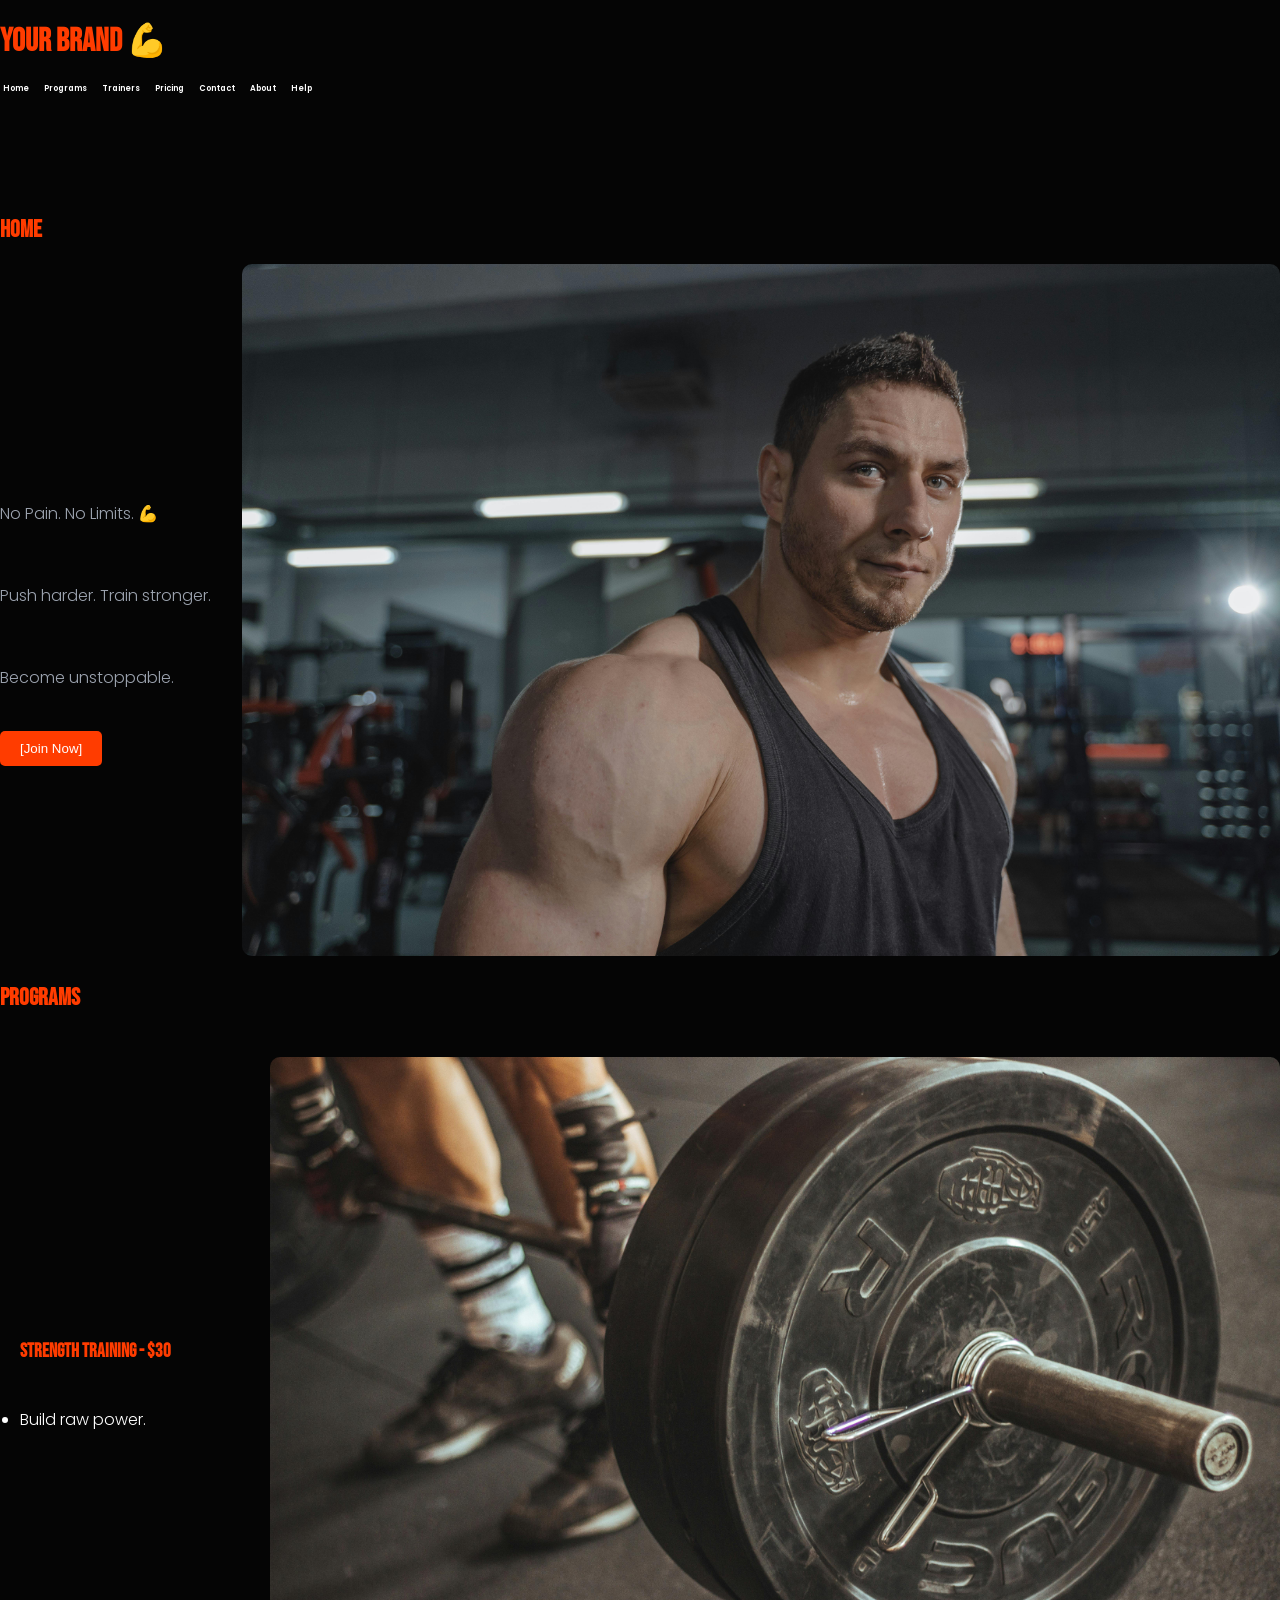
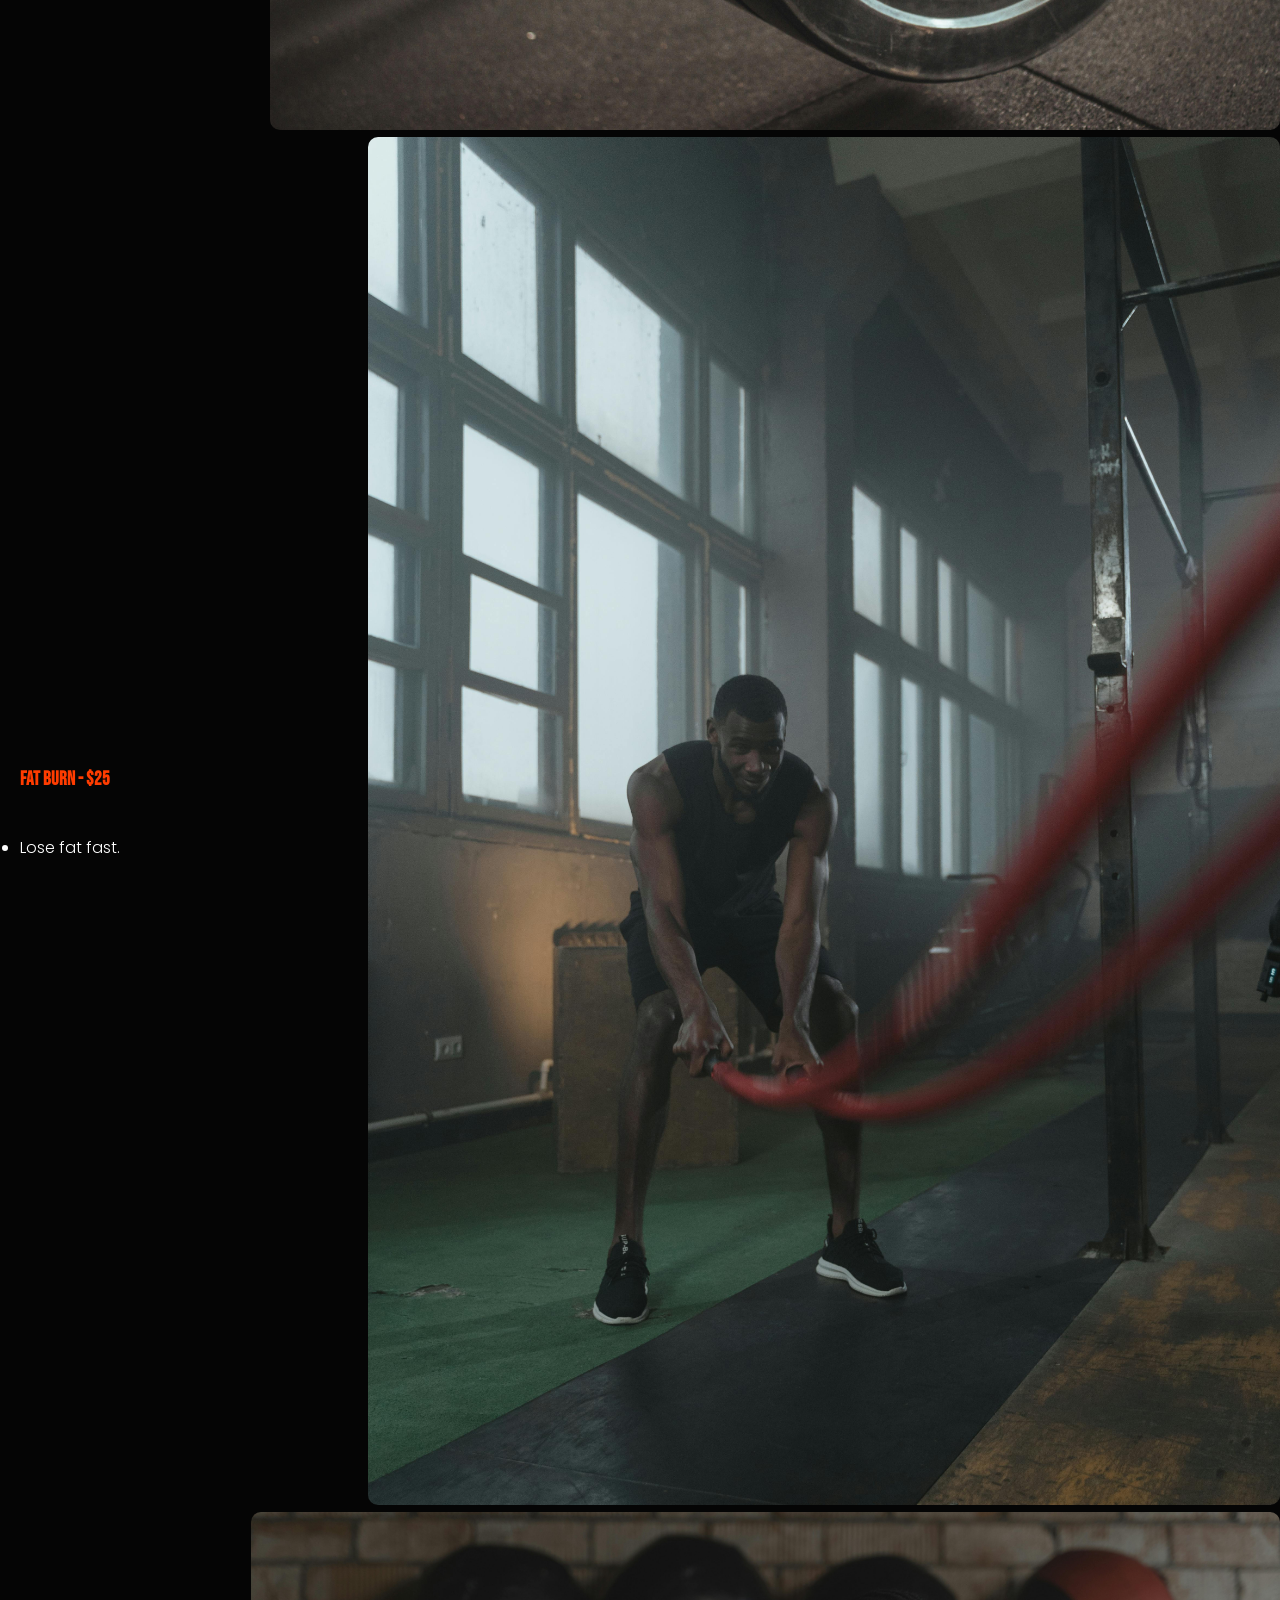
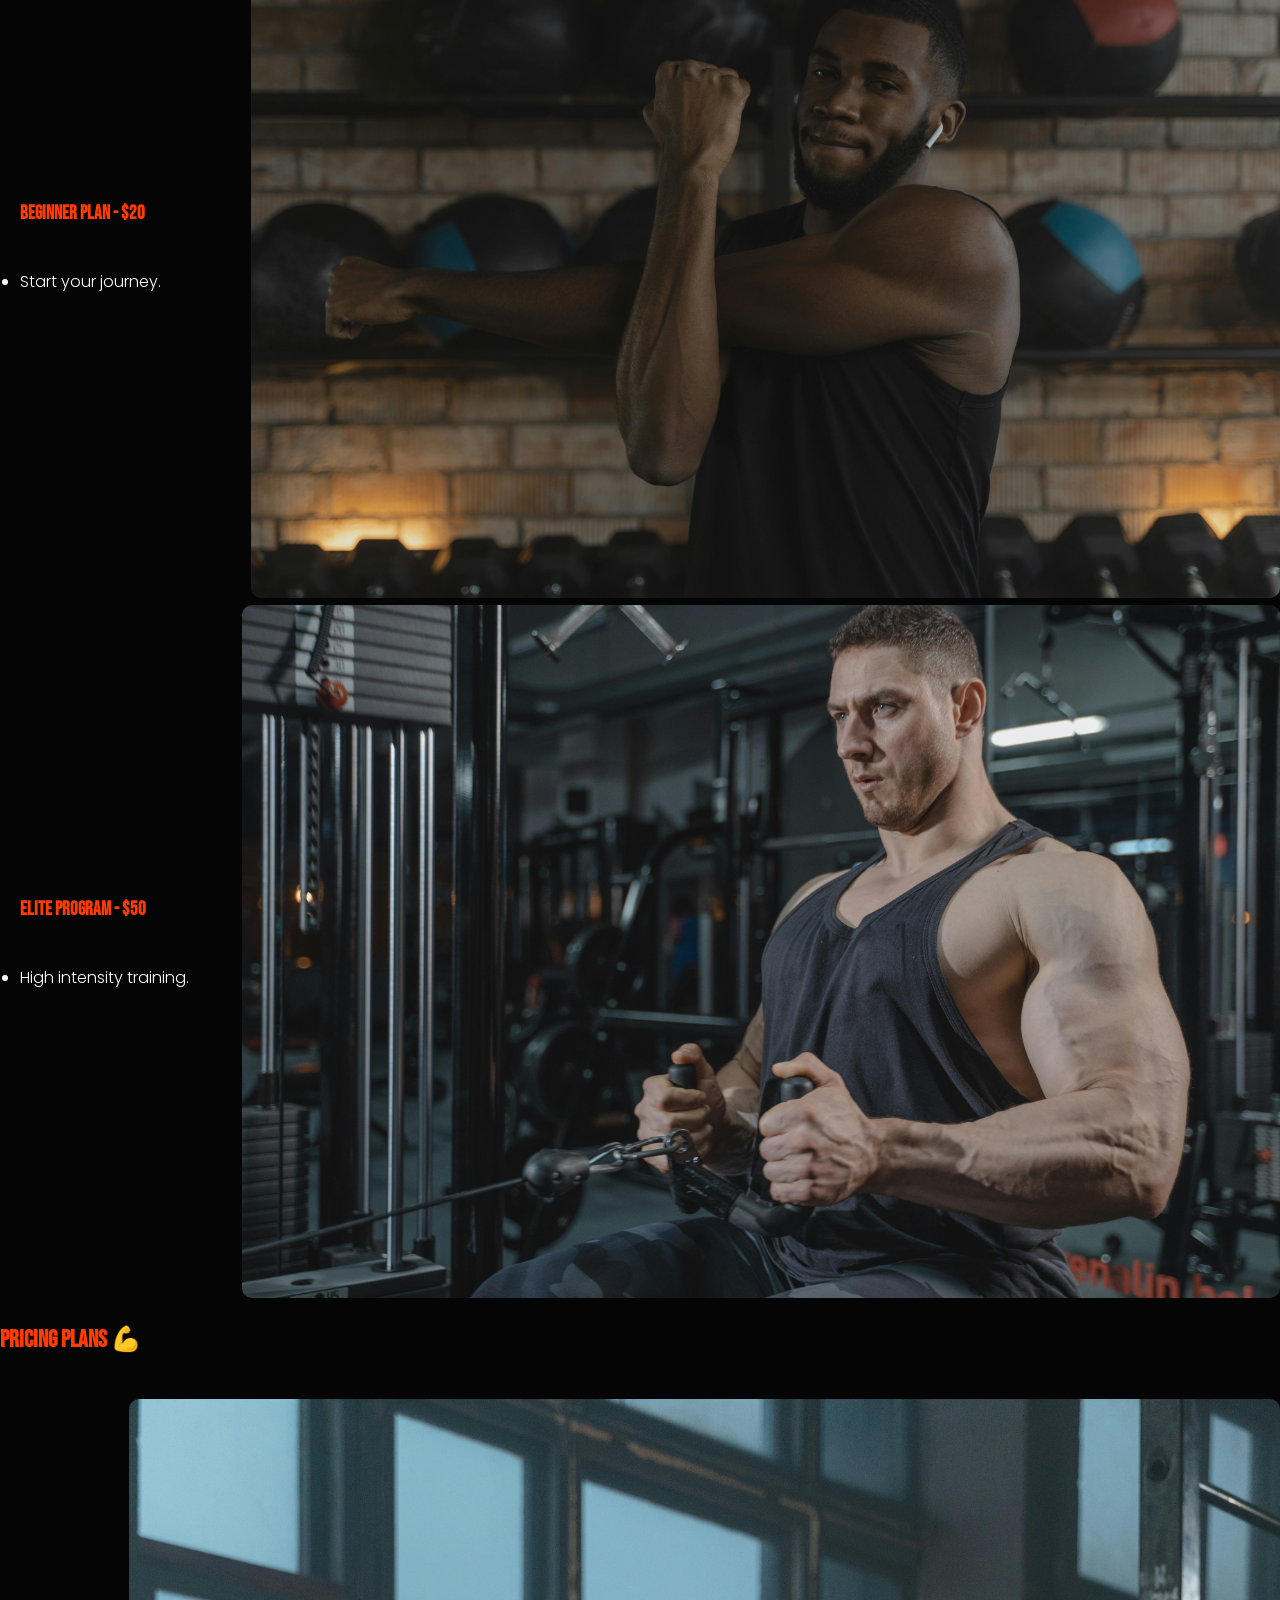
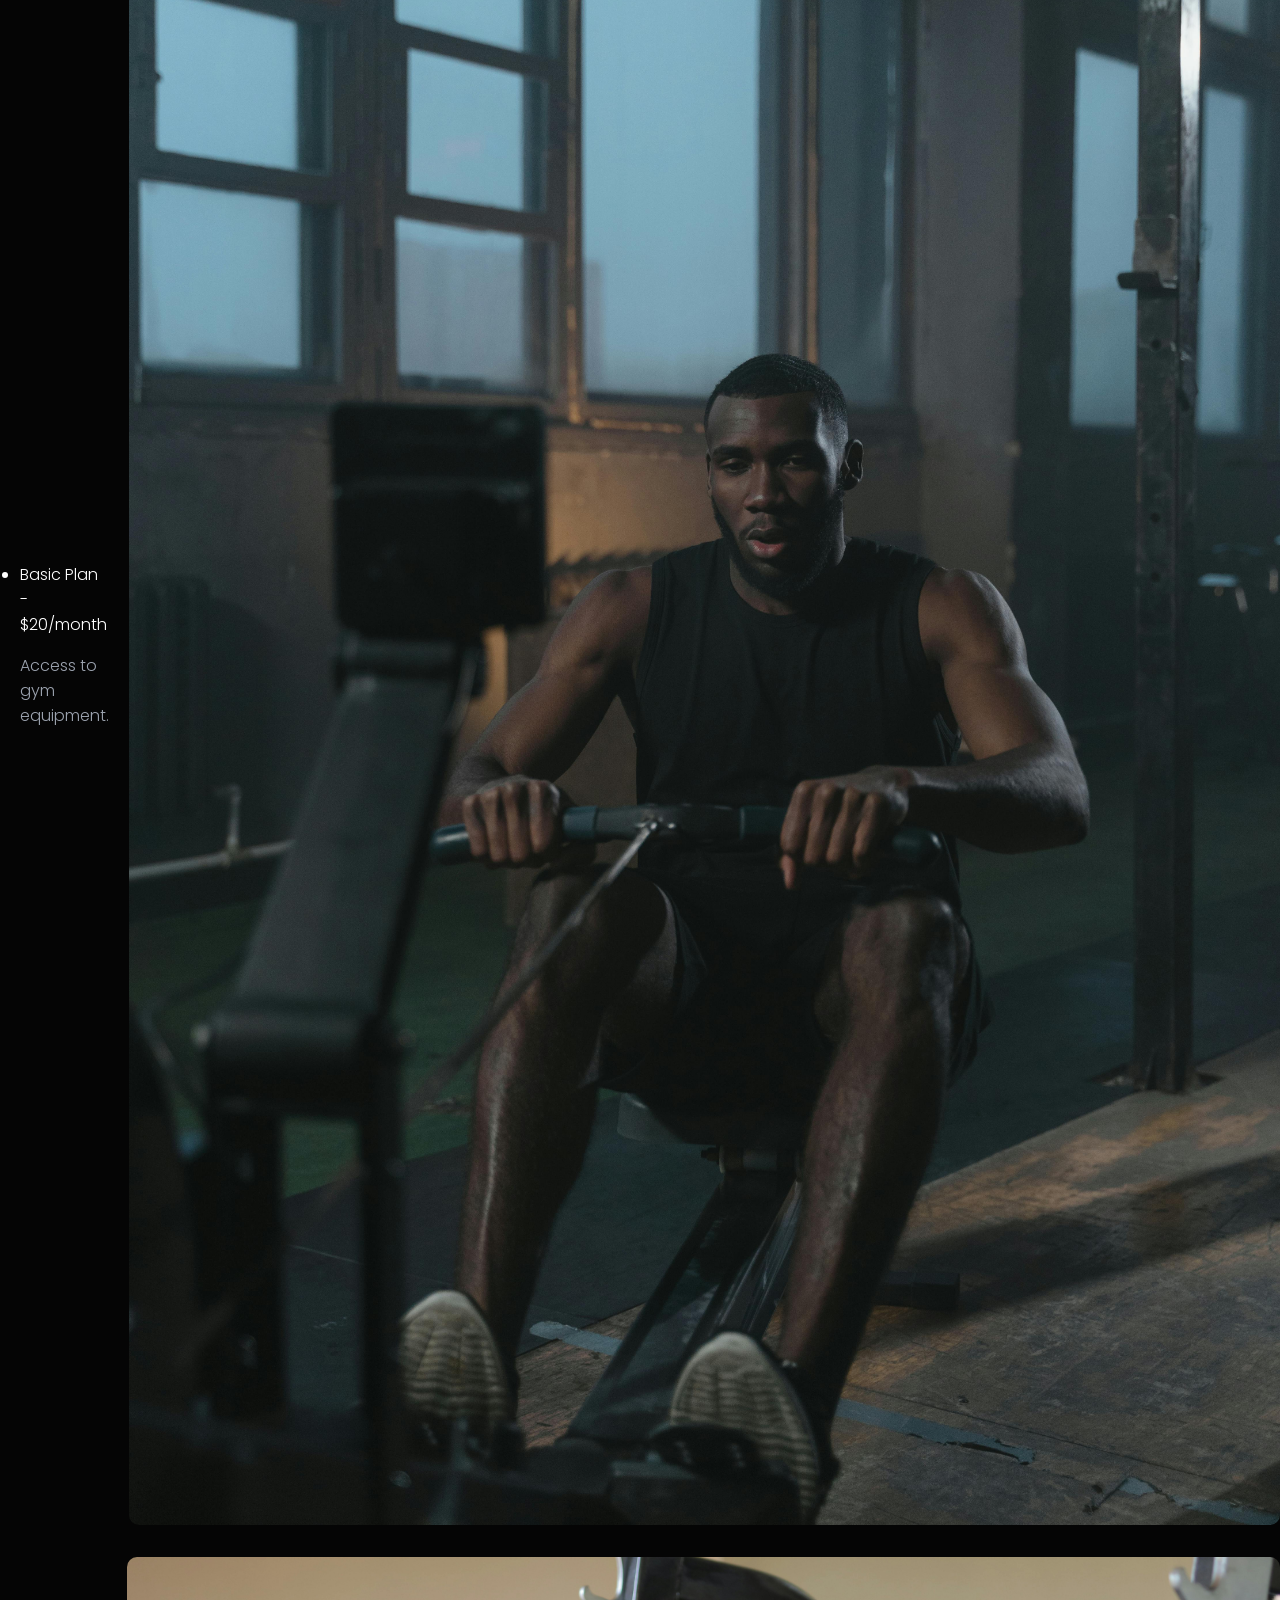
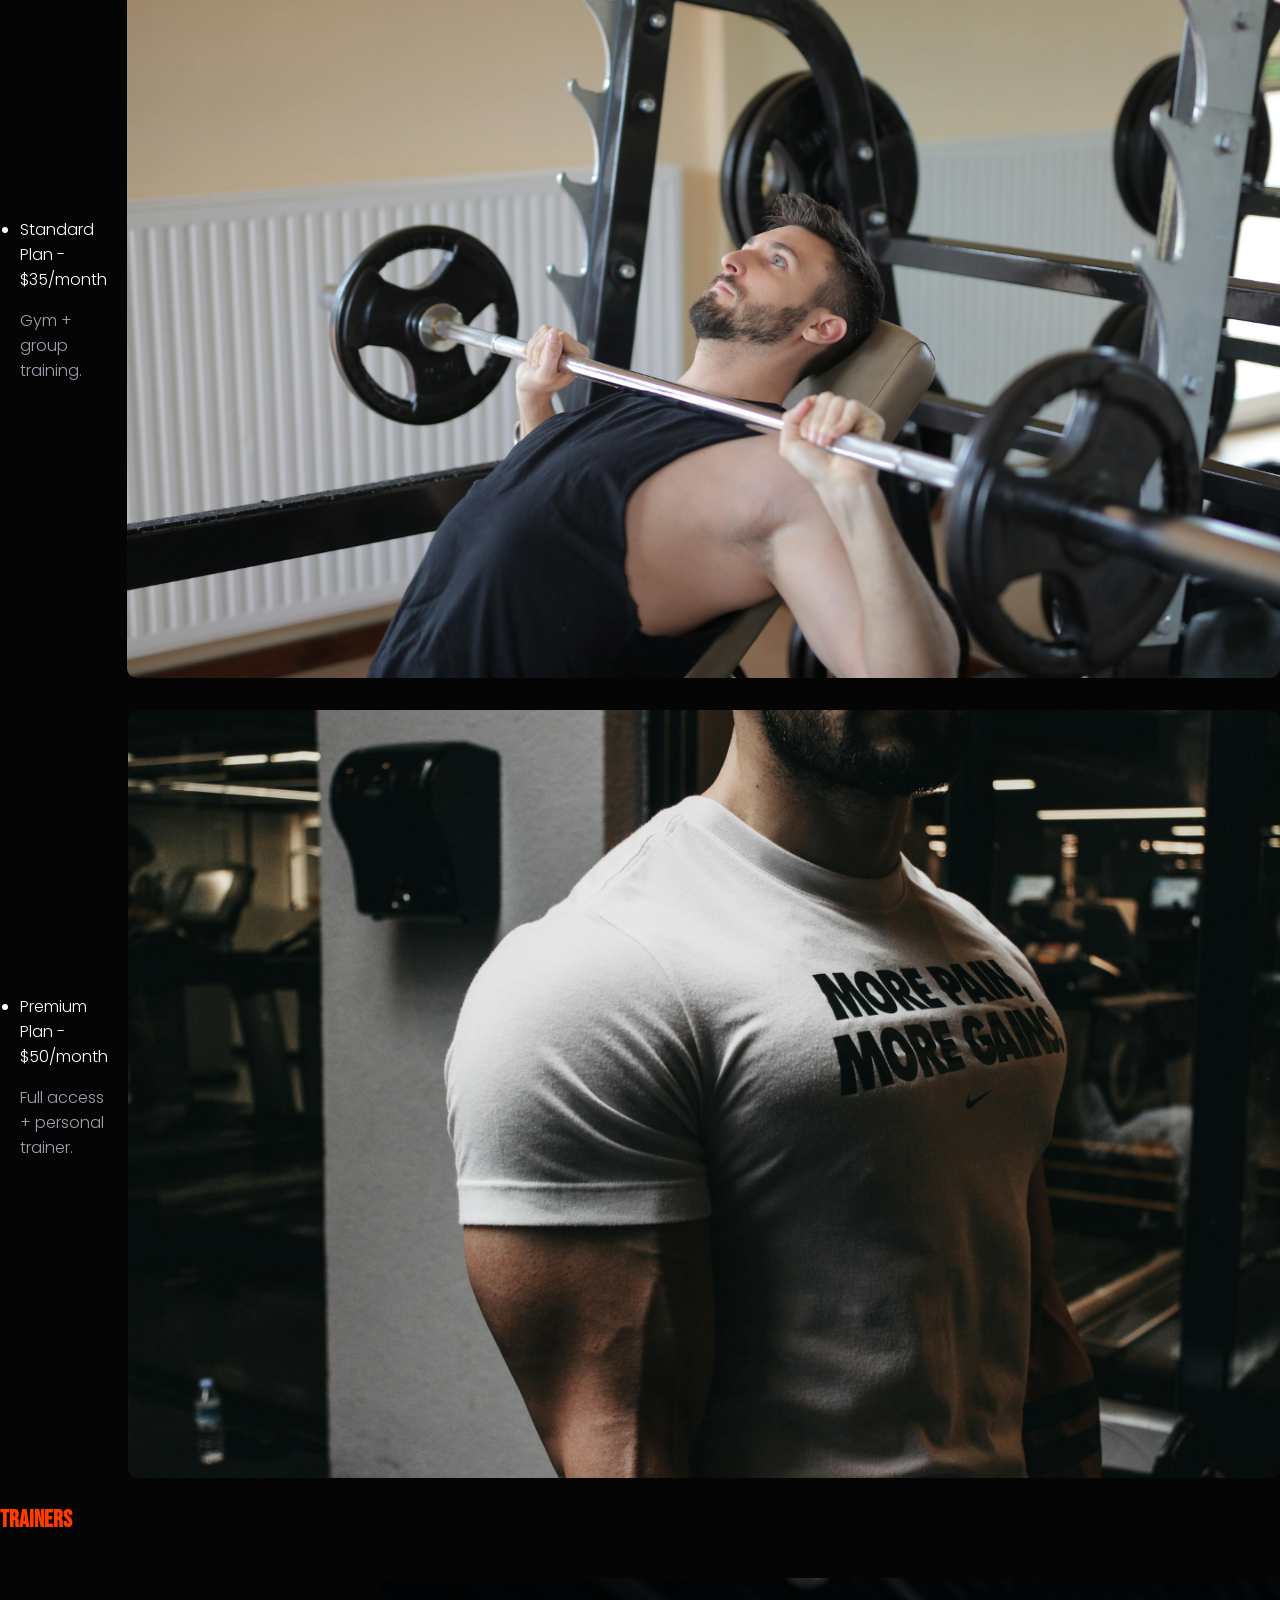
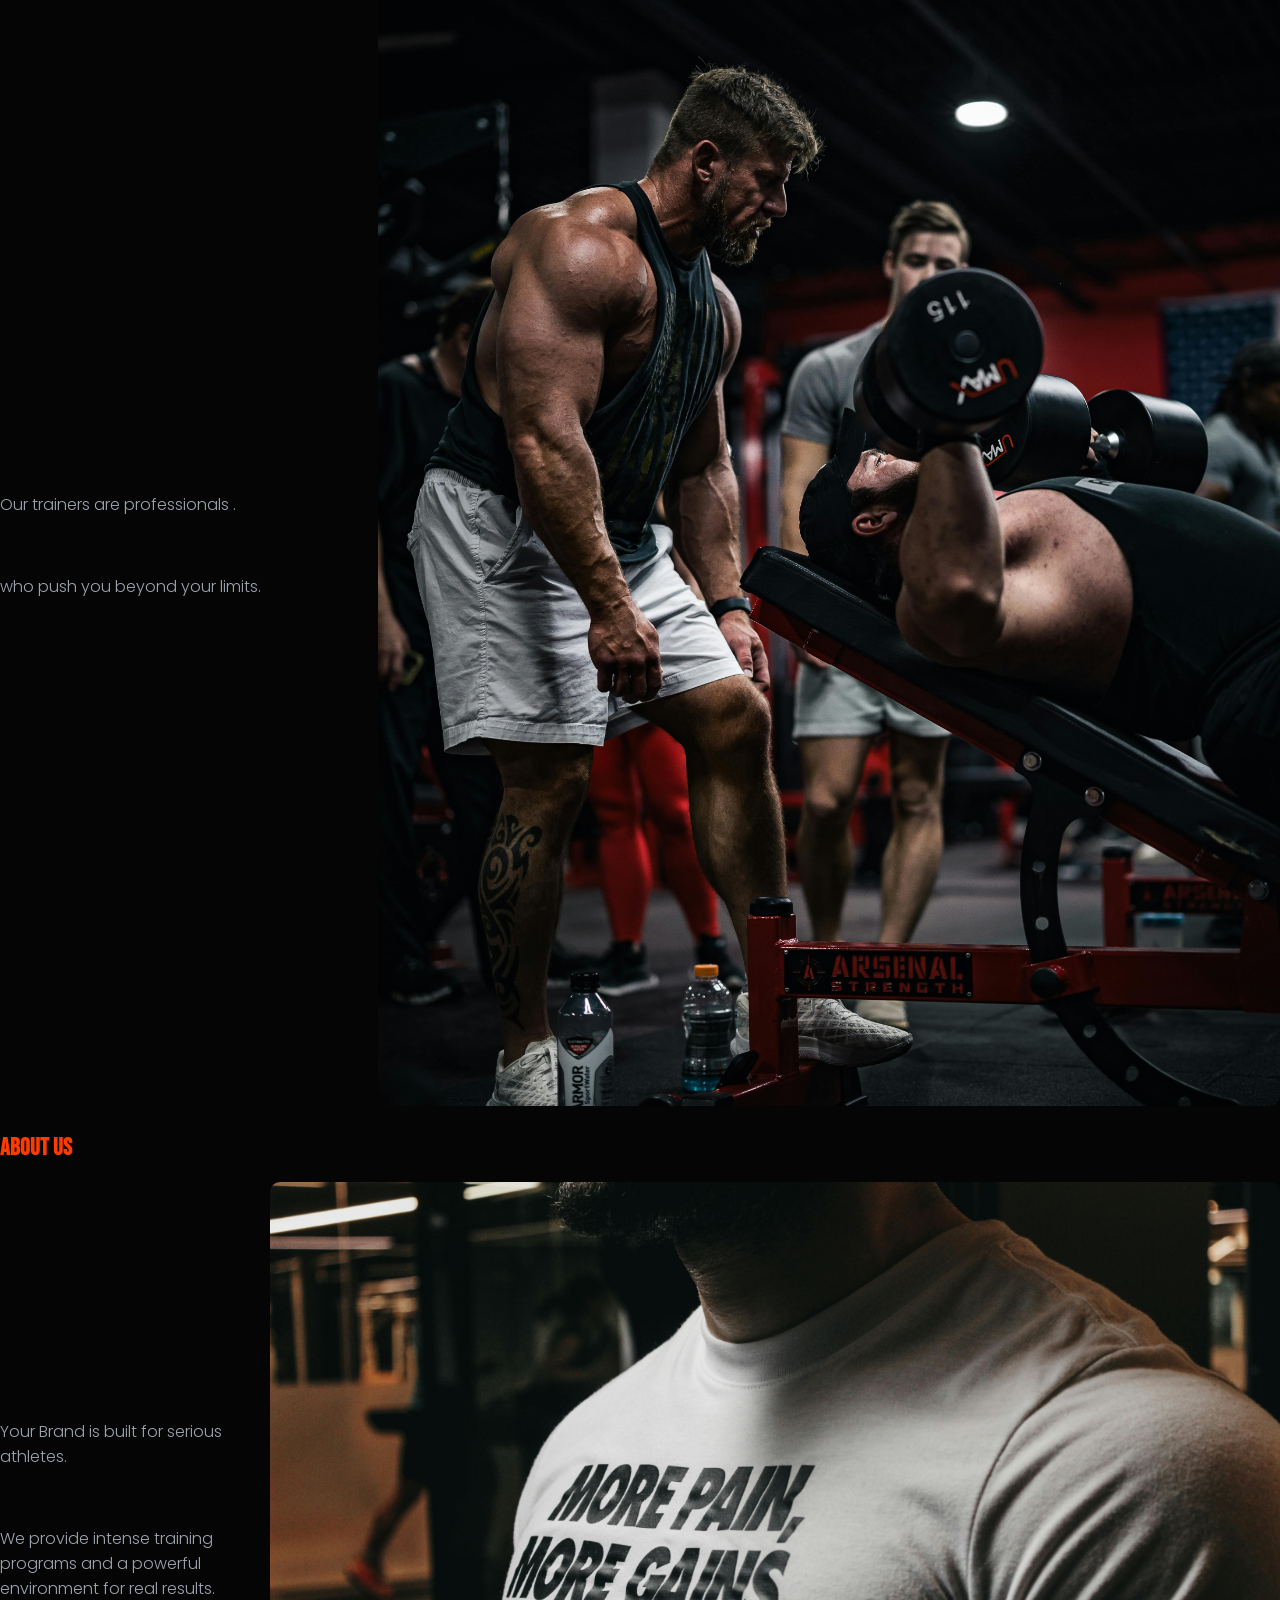
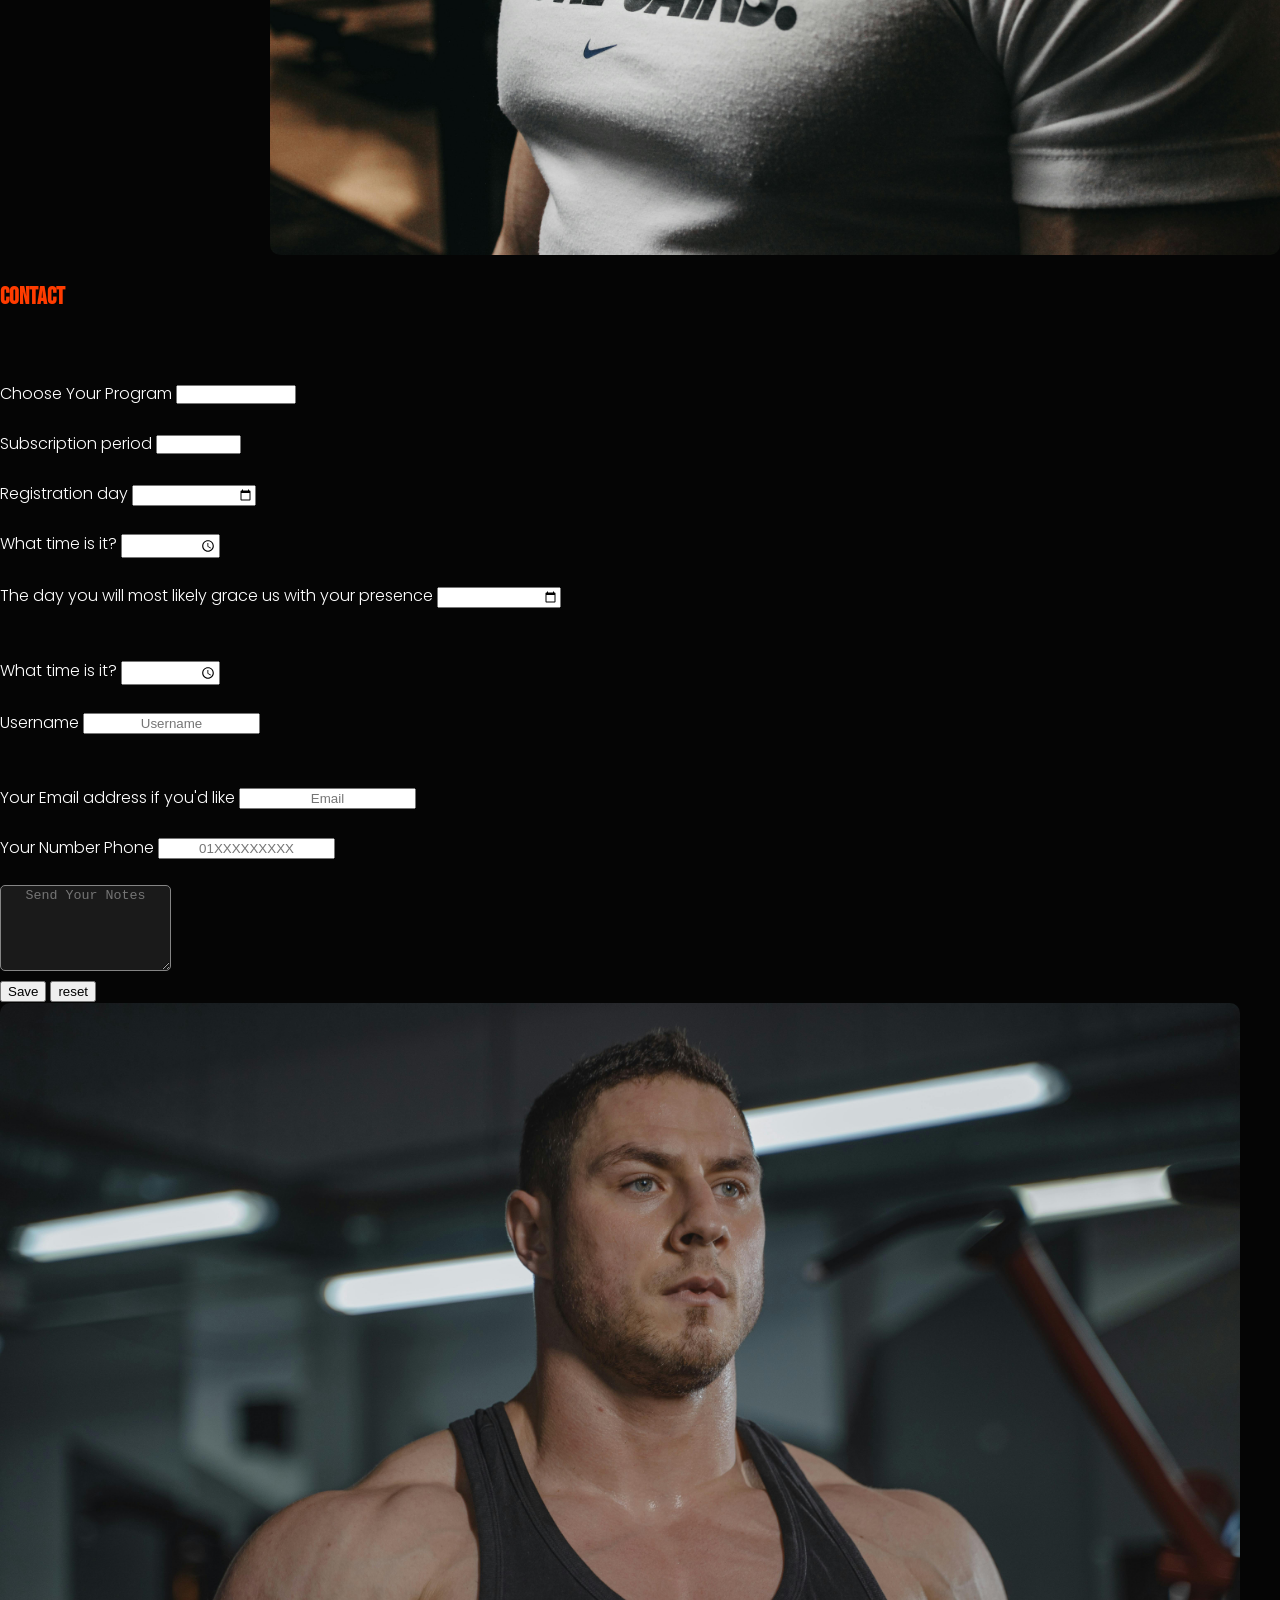
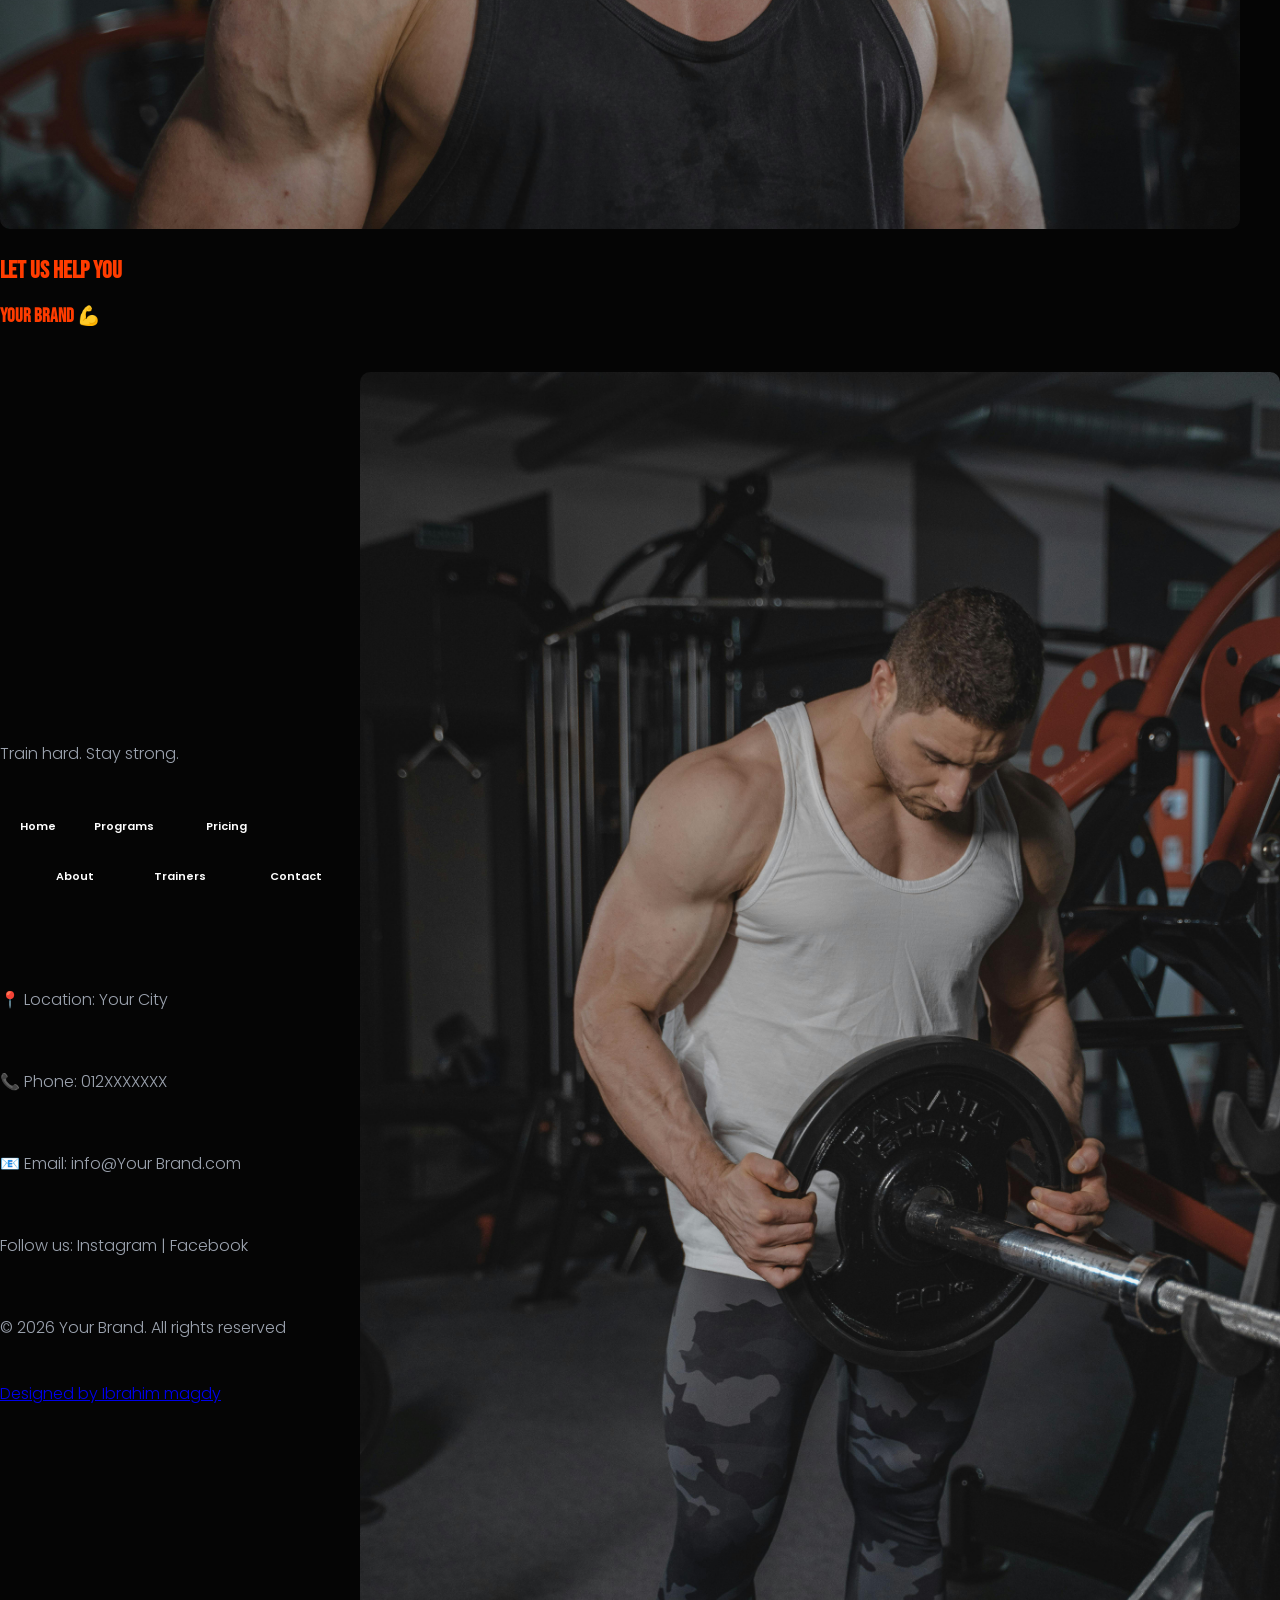
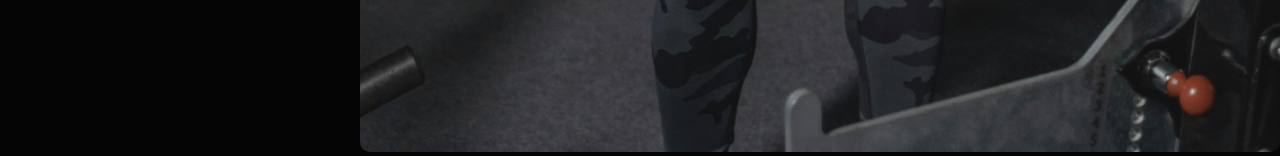
<file: index.html>
<!DOCTYPE html>
<html lang="en">

<head>
    <meta charset="UTF-8">
    <meta name="viewport" content="width=device-width, initial-scale=1.0">
    <link rel="preconnect" href="https://fonts.googleapis.com">
    <link rel="preconnect" href="https://fonts.gstatic.com" crossorigin>
    <link
        href="https://fonts.googleapis.com/css2?family=Bebas+Neue&family=Inter:ital,opsz,wght@0,14..32,100..900;1,14..32,100..900&family=Open+Sans:ital,wght@0,300..800;1,300..800&family=Playfair+Display:ital,wght@0,400..900;1,400..900&family=Poppins:ital,wght@0,100;0,200;0,300;0,400;0,500;0,600;0,700;0,800;0,900;1,100;1,200;1,300;1,400;1,500;1,600;1,700;1,800;1,900&family=Roboto:ital,wght@0,100..900;1,100..900&display=swap"
        rel="stylesheet">
    <link rel="preconnect" href="https://fonts.googleapis.com">
    <link rel="preconnect" href="https://fonts.gstatic.com" crossorigin>
    <link
        href="https://fonts.googleapis.com/css2?family=Bebas+Neue&family=Inter:ital,opsz,wght@0,14..32,100..900;1,14..32,100..900&family=Open+Sans:ital,wght@0,300..800;1,300..800&family=Playfair+Display:ital,wght@0,400..900;1,400..900&family=Poppins:ital,wght@0,100;0,200;0,300;0,400;0,500;0,600;0,700;0,800;0,900;1,100;1,200;1,300;1,400;1,500;1,600;1,700;1,800;1,900&family=Roboto:ital,wght@0,100..900;1,100..900&display=swap"
        rel="stylesheet">
    <script src="script.js" defer></script>
    <link rel="stylesheet" href="Your Brand.css">

    <title>Your Brand</title>

</head>

<body>

    <header>

        <h1 class="logo">Your Brand 💪</h1>


        <ul class="box">

            <li><a href="#Home" class="He">Home</a></li>

            <li><a href="#Programs">Programs</a></li>

            <li><a href="#Trainers">Trainers</a></li>

            <li><a href="#Pricing">Pricing</a></li>

            <li><a href="#Contact">Contact</a></li>

            <li><a href="#About">About</a></li>

            <li><a href="#Help">Help</a></li>


        </ul>

    </header>

    <section>

        <h2 id="Home">Home</h2>
        <div class="flex">
            <div class="text">
                <br>
                <p>No Pain. No Limits. 💪
                </p>
                <br>
                <p>Push harder. Train stronger.
                </p>
                <br>
                <p>Become unstoppable.
                </p>
                <br>
                <a href="#Programs"><button>[Join Now]</button></a>
                <br>
            </div>
            <div>
                <img src="pexels-tima-miroshnichenko-5327457.jpg" alt="Man trains">
            </div>
        </div>

    </section>

    <section>

        <h2 id="Programs">Programs</h2>

        <br>
        <div class="flex">
            <div class="text">
                <ul>
                    <h3>Strength Training - $30
                    </h3>
                    <br>
                    <li>Build raw power.
                    </li>
                    <br>

                </ul>
            </div>
            <div>
                <img src="pexels-victorfreitas-949128.jpg" alt="Man trains">
            </div>
        </div>

    </section>

    <section>

        <div class="flex">
            <div class="text">
                <ul>
                    <h3>Fat Burn - $25
                    </h3>
                    <br>
                    <li>Lose fat fast.
                    </li>
                    <br>

                </ul>
            </div>
            <div>
                <img src="pexels-tima-miroshnichenko-6388456.jpg" alt="Man trains">
            </div>
        </div>
    </section>

    <section>

        <div class="flex">
            <div class="text">
                <ul>
                    <h3>Beginner Plan - $20
                    </h3>
                    <br>
                    <li>Start your journey.
                    </li>
                    <br>

                </ul>
            </div>
            <div>
                <img src="pexels-tima-miroshnichenko-6389501.jpg" alt="Man trains">
            </div>
        </div>

    </section>

    <section>

        <div class="flex">
            <div class="text">
                <ul>
                    <h3>Elite Program - $50
                    </h3>
                    <br>
                    <li>High intensity training.</li>
                    <br>


                </ul>
            </div>
            <div>
                <img src="pexels-tima-miroshnichenko-5327511.jpg" alt="Man Trains">
            </div>
        </div>


    </section>


    <section>

        <h2 id="Pricing">Pricing Plans 💪</h2>
        <br>

        <div class="flex">
            <ul>

                <div class="text">
                    <div class="Card">
                        <li>Basic Plan - $20/month
                        </li>
                        <p>Access to gym equipment.
                        </p>
                    </div>
                </div>
                <br>

            </ul>

            <div>
                <img src="pexels-tima-miroshnichenko-6389078.jpg" alt="Fit man">
            </div>

        </div>

        <br>

    </section>


    <section>

        <div class="flex">
            <ul>
                <div class="text">
                    <div class="Card">
                        <li>Standard Plan - $35/month
                        </li>
                        <p>Gym + group training.
                        </p>
                    </div>
                </div>
                <br>

            </ul>

            <div>
                <img src="pexels-olly-3916762.jpg" alt="Fit man">
            </div>

        </div>

        <br>
    </section>

    <section>

        <div class="flex">
            <ul>
                <div class="text">
                    <div class="Card">
                        <li>Premium Plan - $50/month
                        </li>
                        <p>Full access + personal trainer.</p>
                    </div>
                </div>
                <br>

            </ul>

            <div>
                <img src="pexels-dogu-tuncer-339534179-15917306.jpg" alt="Fit man">
            </div>

        </div>


    </section>


    <section>

        <h2 id="Trainers">Trainers</h2>
        <br>
        <div class="flex">
            <div class="text">
                <p>Our trainers are professionals
                    .</p>
                <br>
                <p>who push you beyond your limits.</p>
            </div>
            <br>
            <div>
                <img src="pexels-marcuschanmedia-20379190.jpg" alt="trainer">
            </div>
        </div>



    </section>

    <section>

        <h2 id="About">About Us</h2>

        <div class="flex">

            <div class="text">

                <p>Your Brand is built for serious athletes.
                </p>
                <br>
                <p>We provide intense training programs
                    and a powerful environment for real results.</p>
                <br>

            </div>

            <div>

                <img src="pexels-dogu-tuncer-339534179-15917309.jpg" alt="Man trains">

            </div>

        </div>


    </section>

    <section>

        <h2 id="Contact">Contact</h2>
        <br>
        <br>

        <form id="form">


            <div class="flex">


                <div class="text">

                    <div>
                        <label>Choose Your Program</label>
                        <select id="Program" name="Programs">

                            <option value="20">Basic</option>
                            <option value="35">Standard</option>
                            <option value="50">Premium</option>
                            <option value="50">Elite Program</option>
                            <option value="30">Strength training</option>
                            <option value="25">Fat Burn</option>
                            <option value="20">Beginner</option>

                        </select>

                    </div>

                    <div>

                        <br>

                        <label>Subscription period</label>
                        <select id="duration">
                            <option value="1">1 Month</option>
                            <option value="3">3 Months</option>
                            <option value="12">12 Months</option>
                        </select>

                    </div>

                    <br>

                    <div>

                        <label>Registration day</label>
                        <input type="date" name="date" required class="date">
                        <br>
                        <br>
                        <label>What time is it?</label>
                        <input type="time" name="time" required class="time">

                    </div>

                    <br>
                    <div>

                        <label>The day you will most likely grace us with your presence</label>
                        <input type="date" name="date" class="date">
                        <br>
                        <br>
                        <br>
                        <label>What time is it?</label>
                        <input type="time" name="time" class="time">

                    </div>

                    <br>
                    <div>

                        <label>Username</label>
                        <input type="text" name="User" id="name" class="Username" required placeholder="Username">

                    </div>
                    <br>
                    <br>
                    <div>

                        <label>Your Email address if you'd like</label>
                        <input type="email" name="mail" id="email" class="email" placeholder="Email" value="">

                    </div>
                    <br>
                    <div>

                        <label>Your Number Phone</label>
                        <input type="tel" id="phoneNumber" class="phone" required placeholder="01XXXXXXXXX">

                    </div>
                    <br>
                    <div>
                        <textarea id="message" class="message-box" placeholder="Send Your Notes"></textarea>
                        <br>
                        <div>
                            <input type="submit" value="Save">
                            <input type="reset" value="reset" name="reset">
                        </div>

                    </div>

                    <div>
                        <img src="pexels-tima-miroshnichenko-5327448.jpg" alt="Fit man">
                    </div>

                </div>

        </form>

        <p id="total"></p>
        <p id="result"></p>

    </section>

    <footer>

        <h2 id="Help">Let Us Help You</h2>


        <h3>Your Brand 💪
        </h3>
        <br>
        <div class="flex">
            <div class="text">
                <p>Train hard. Stay strong.
                </p>
                <br>
                <div>
                    <ul class="Mainbox">

                        <li><a href="#Home" class="He">Home</a></li>

                        <li><a href="#About">About</a></li>

                        <li><a href="#Programs" class="Pro">Programs</a></li>

                        <li><a href="#Trainers">Trainers</a></li>

                        <li><a href="#Pricing" class="Pri">Pricing</a></li>

                        <li><a href="#Contact" class="Cont">Contact</a></li>

                    </ul>
                </div>
                <br>
                <p>📍 Location: Your City
                </p>
                <br>
                <p>📞 Phone: 012XXXXXXX
                </p>
                <br>
                <p>📧 Email: info@Your Brand.com
                </p>
                <br>
                <p>Follow us:
                    Instagram | Facebook</p>
                <br>
                <p>© 2026 <span id="brand">Your Brand</span>. All rights reserved</p>
                <br>
                <a href="https://wa.me/201080407065" target="_blank">
                    Designed by Ibrahim magdy
                </a>
            </div>
            <br>
            <div>
                <img src="pexels-tima-miroshnichenko-5327548.jpg" alt="Fit man">
            </div>
        </div>

    </footer>


</body>

</html>
</file>
<file: Your Brand.css>
html {

    scroll-behavior: smooth;

}


body {

    background: #050505;
    color: #ffffff;
    margin: 0;
    font-family: "Poppins", sans-serif;
    font-weight: 300;
    font-style: normal;

}

@media (max-width: 768px) {

    header {

        display: flex;
        justify-content: space-between;
        align-items: center;
        margin: 10px;
        padding: 15px;
        flex-direction: row;
        flex-wrap: wrap;
        text-align: center;

    }

}

.box {


    font-family: "Poppins", sans-serif;
    font-weight: 600;
    font-style: normal;

    display: flex;
    list-style: none;
    margin: 0;
    padding: 0;

    flex-direction: row;
    width: 200px;
    gap: 15px;

    font-size: 8px;
    margin-left: 3px;

    color: #fff;

}

.box li {
    width: 100%;
    text-align: center;
}

ul {
    padding-left: 20px;
}

.logo {

    font-family: "Bebas Neue", sans-serif;
    font-weight: 900;
    font-style: normal;
    margin-right: 100px;

}

@media (max-width: 768px) {

    section {
        background: #0f0f0f;
        margin: 10px;
        padding: 15px;
        border-radius: 10px;
        border: 1px solid #1f1f1f;
    }

    footer {

        margin-left: 50px;
        background: #0f0f0f;
        margin: 10px;
        padding: 15px;
        border-radius: 10px;
        border: 1px solid #1f1f1f;

    }

}

h1,
h2,
h3 {

    font-family: "Bebas Neue", sans-serif;
    font-weight: 900;
    font-style: normal;
    color: #ff3c00;

}

@media (max-width: 768px) {

    h1 {
        font-size: 28px;
    }

    h2 {
        font-size: 24px;
    }

    p {
        font-size: 14px;
    }

}

p {

    color: #9ca3af;

}

button {

    background: #ff3c00;
    color: #ffffff;
    padding: 10px 20px;
    border: none;
    border-radius: 5px;
    width: fit-content;

}

@media (max-width: 768px) {
    button {
        width: 100%;
    }
}

button:hover {

    background: #cc3000;

}

.flex {

    display: flex;
    gap: 20px;
    align-items: center;

}

@media (max-width: 768px) {

    .flex {
        flex-direction: column;
        align-items: stretch;
        text-align: center;
    }

}

.text {

    width: 100%;

}

img {

    width: 100%;
    height: auto;
    border-radius: 10px;

}

@media (max-width: 768px) {
    img {
        max-height: 250px;
        object-fit: cover;
    }
}

select {

    color: white;
    text-align: center;

}

.Number {

    color: white;
    text-align: center;

}

.Username {

    color: white;
    text-align: center;

}

.message-box {

    width: 165px;
    min-height: 80px;

    color: white;
    background: #1a1a1a;

    border: 1px solid #858585;
    border-radius: 5px;

    text-align: center;

    resize: vertical;

}

.email {

    color: white;
    text-align: center;

}

.date {

    color: white;
    text-align: center;

}

.time {

    color: white;
    text-align: center;

}

.phone {

    color: white;
    text-align: center;

}


.box a {

    color: #ffffff;
    text-decoration: none;

}

.Mainbox {

    font-family: "Poppins", sans-serif;
    font-weight: 600;
    font-style: normal;

    display: flex;
    flex-direction: row;
    justify-content: space-between;
    align-items: center;

    list-style: none;
    width: 300px;
    font-size: 11px;

}

.Mainbox a {

    color: #fff;
    text-decoration: none;

}

.He {

    display: flex;
    align-self: flex-start;
    margin-bottom: 100px;

}

.Pro {

    display: flex;
    align-self: flex-end;
    margin-bottom: 100px;

}

.Pri {

    display: flex;
    align-self: flex-start;
    margin-bottom: 100px;
    justify-content: space-between;
    margin-right: 23px;

}

.Cont {

    display: flex;
    justify-content: space-between;
    margin-right: 10px;

}

.menu-card {
    display: flex;
    gap: 20px;
}

@media (max-width: 768px) {
    .menu-card {
        flex-direction: column;
    }
}
</file>
